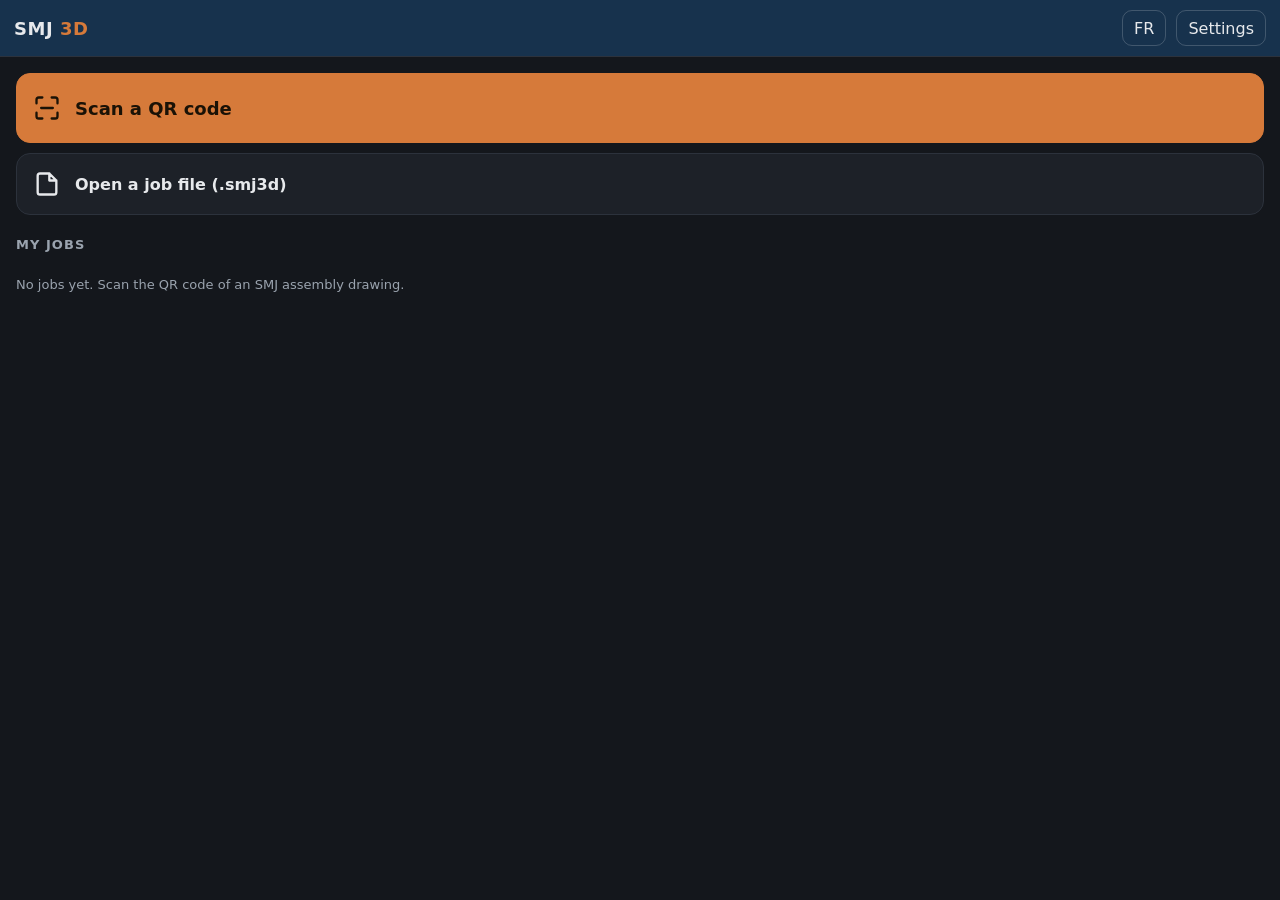
<file: index.html>
<!doctype html>
<html lang="fr">
<head>
<meta charset="utf-8">
<meta name="viewport" content="width=device-width,initial-scale=1,viewport-fit=cover">
<meta name="theme-color" content="#17324d">
<title>SMJ 3D</title>
<link rel="manifest" href="manifest.webmanifest">
<link rel="icon" href="icones/icone-192.png">
<link rel="apple-touch-icon" href="icones/icone-192.png">
<link rel="stylesheet" href="style.css">
</head>
<body>
<div class="app">

  <!-- ÉCRAN 1 : MES JOBS -->
  <section id="ecranJobs" class="ecran">
    <header>
      <div class="logo">SMJ <b>3D</b></div>
      <div class="flex"></div>
      <button id="bLangue" type="button" class="petit">EN</button>
      <button id="bReglages" type="button" class="petit" data-t="reglages">Réglages</button>
    </header>
    <main class="defile">
      <div class="actions">
        <button id="bScanner" type="button" class="gros principal">
          <svg viewBox="0 0 24 24" aria-hidden="true"><path d="M3 8V5a2 2 0 0 1 2-2h3M16 3h3a2 2 0 0 1 2 2v3M21 16v3a2 2 0 0 1-2 2h-3M8 21H5a2 2 0 0 1-2-2v-3M7 12h10"/></svg>
          <span data-t="scanner">Scanner un code QR</span>
        </button>
        <label class="gros" id="lFichier">
          <svg viewBox="0 0 24 24" aria-hidden="true"><path d="M14 3H6a2 2 0 0 0-2 2v14a2 2 0 0 0 2 2h12a2 2 0 0 0 2-2V9zM14 3v6h6"/></svg>
          <span data-t="ouvrirFichier">Ouvrir un fichier de job (.smj3d)</span>
          <input id="fJob" type="file">
        </label>
      </div>
      <h2 data-t="mesJobs">Mes jobs</h2>
      <div id="listeJobs" class="liste"></div>
      <p id="vide" class="note" data-t="vide" hidden>Aucune job pour l'instant. Scannez le code QR d'un plan d'assemblage SMJ.</p>
      <h2 id="hTerminees" data-t="terminees" hidden>Terminées</h2>
      <div id="listeTerminees" class="liste"></div>
    </main>
  </section>

  <!-- ÉCRAN 2 : SCANNER -->
  <section id="ecranScan" class="ecran" hidden>
    <video id="video" playsinline muted></video>
    <div class="viseur"><div></div></div>
    <div class="scanBas">
      <p id="scanMsg" data-t="viser">Visez le code QR du plan</p>
      <div class="rang">
        <label class="bouton" id="lPhoto"><span data-t="photo">Prendre une photo</span><input id="fPhoto" type="file" accept="image/*" capture="environment"></label>
        <button id="bFinScan" type="button" data-t="annuler">Annuler</button>
      </div>
    </div>
  </section>

  <!-- ÉCRAN 3 : VISIONNEUSE 3D -->
  <section id="ecranVue" class="ecran" hidden>
    <header>
      <button id="bRetour" type="button" class="petit" aria-label="Retour">‹</button>
      <div class="job" id="titreVue"></div>
    </header>
    <div class="scene">
      <canvas id="c"></canvas>
      <svg id="svgMes" class="calque"></svg>
      <div id="etiquettes" class="calque"></div>
      <div class="info" id="info"></div>
      <div class="mini" id="mini" hidden><span><span data-t="dansLaJob">Dans la job</span> : <b id="miniNom"></b></span><button type="button" class="fermer" id="miniFermer" aria-label="Fermer">×</button></div>
      <div class="aide" id="aide"></div>
    </div>
    <div class="barre">
      <select id="sel" aria-label="Assemblage"></select>
      <button id="bCtx" type="button" data-t="dansLaJob">Dans la job</button>
      <button id="bNum" type="button" class="on" data-t="numeros">Numéros</button>
      <button id="bMes" type="button" data-t="mesurer">Mesurer</button>
      <button id="bAng" type="button" data-t="angle">Angle</button>
      <button id="bFit" type="button" data-t="recentrer">Recentrer</button>
    </div>
  </section>

  <!-- RÉGLAGES -->
  <section id="ecranReglages" class="ecran" hidden>
    <header>
      <button id="bRetourR" type="button" class="petit" aria-label="Retour">‹</button>
      <div class="job"><strong data-t="reglages">Réglages</strong></div>
    </header>
    <main class="defile">
      <label class="champ"><span data-t="autoSuppr">Supprimer du téléphone les jobs pas ouvertes depuis</span>
        <select id="sAuto">
          <option value="0" data-t="jamais">Jamais</option>
          <option value="30">30</option><option value="60">60</option><option value="90">90</option><option value="180">180</option>
        </select>
      </label>
      <label class="champ"><span data-t="unites">Mesures</span>
        <select id="sUnites"><option value="mm">mm</option><option value="imp" data-t="imperial">mm + pieds-pouces</option></select>
      </label>
      <p class="note" data-t="noteTerminees">Une job marquée « Terminée » est supprimée du téléphone 7 jours plus tard.</p>
      <p class="note" data-t="notePrive">SMJ 3D ne demande aucun compte et n'envoie rien sur Internet : les jobs restent sur ce téléphone.</p>
      <p class="note petitTexte" id="version"></p>
    </main>
  </section>

  <div id="toast" class="toast" hidden></div>
</div>
<script src="app.js"></script>
</body>
</html>
</file>
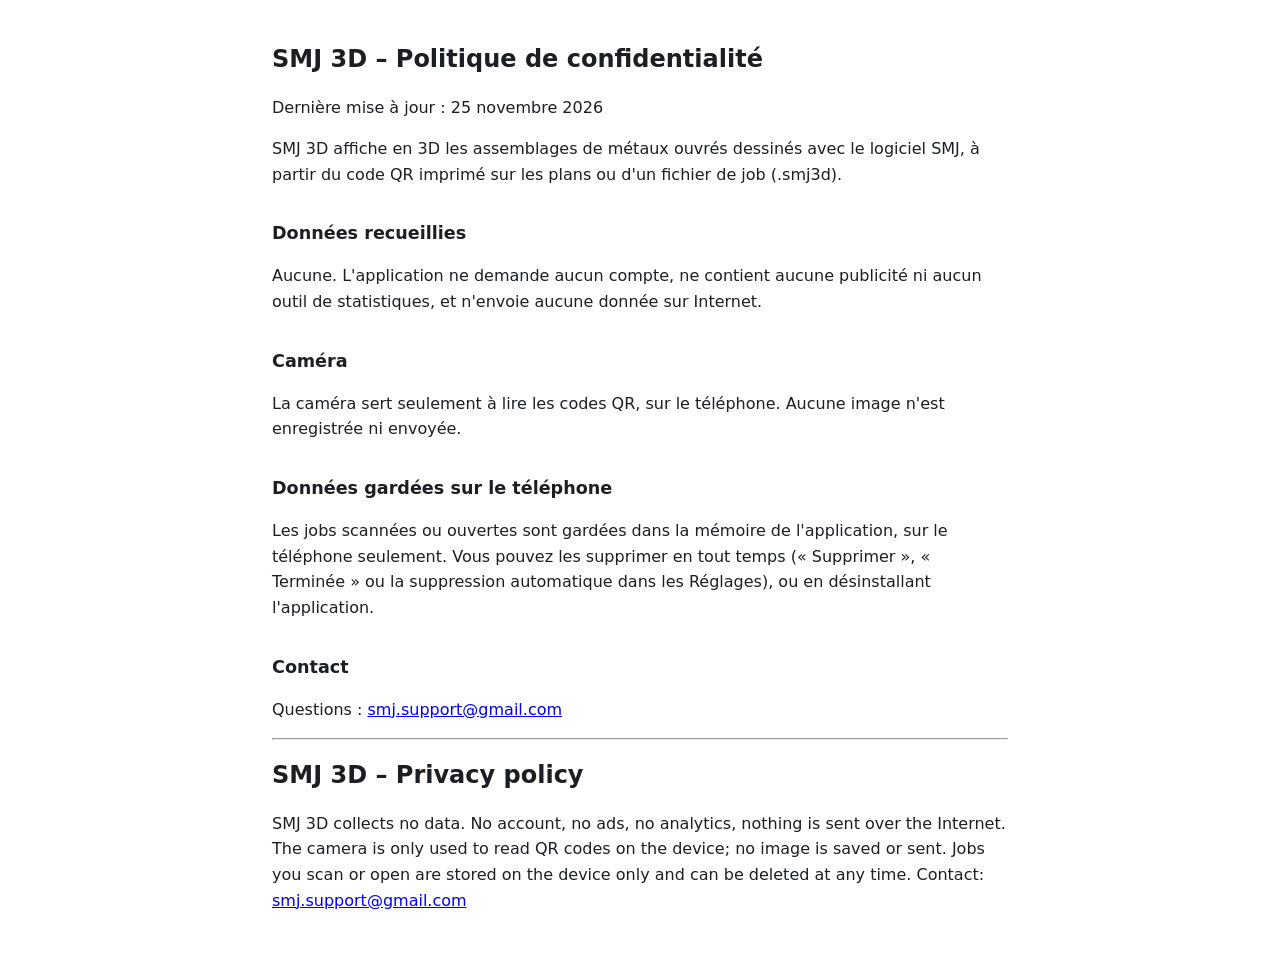
<file: confidentialite.html>
<!doctype html>
<html lang="fr"><head><meta charset="utf-8"><meta name="viewport" content="width=device-width,initial-scale=1">
<title>SMJ 3D – Politique de confidentialité</title>
<style>body{font:16px/1.6 system-ui,sans-serif;max-width:46rem;margin:0 auto;padding:24px 16px;background:#fff;color:#1b1f24}h1{font-size:1.5rem}h2{font-size:1.1rem;margin-top:2rem}</style>
</head><body>
<h1>SMJ 3D – Politique de confidentialité</h1>
<p>Dernière mise à jour : 25 novembre 2026</p>
<p>SMJ 3D affiche en 3D les assemblages de métaux ouvrés dessinés avec le logiciel SMJ, à partir du code QR imprimé sur les plans ou d'un fichier de job (.smj3d).</p>
<h2>Données recueillies</h2>
<p>Aucune. L'application ne demande aucun compte, ne contient aucune publicité ni aucun outil de statistiques, et n'envoie aucune donnée sur Internet.</p>
<h2>Caméra</h2>
<p>La caméra sert seulement à lire les codes QR, sur le téléphone. Aucune image n'est enregistrée ni envoyée.</p>
<h2>Données gardées sur le téléphone</h2>
<p>Les jobs scannées ou ouvertes sont gardées dans la mémoire de l'application, sur le téléphone seulement. Vous pouvez les supprimer en tout temps (« Supprimer », « Terminée » ou la suppression automatique dans les Réglages), ou en désinstallant l'application.</p>
<h2>Contact</h2>
<p>Questions : <a href="mailto:smj.support@gmail.com">smj.support@gmail.com</a></p>
<hr>
<h1>SMJ 3D – Privacy policy</h1>
<p>SMJ 3D collects no data. No account, no ads, no analytics, nothing is sent over the Internet. The camera is only used to read QR codes on the device; no image is saved or sent. Jobs you scan or open are stored on the device only and can be deleted at any time. Contact: <a href="mailto:smj.support@gmail.com">smj.support@gmail.com</a></p>
</body></html>
</file>
<file: style.css>
:root{
  --bg:#14171c; --panel:#1d2128; --line:#2c323c; --fg:#e7e9ec; --muted:#9aa3ae;
  --accent:#d67a3a; --accent-ink:#1a1206; --hi:#4fb3ff; --navy:#17324d;
  color-scheme:dark;
}
*{box-sizing:border-box}
html,body{height:100%;margin:0}
body{background:var(--bg);color:var(--fg);font-family:system-ui,-apple-system,"Segoe UI",Roboto,sans-serif;overflow:hidden;-webkit-tap-highlight-color:transparent;overscroll-behavior:none}
[hidden]{display:none !important}
.app{height:100%}
.ecran{position:absolute;inset:0;display:flex;flex-direction:column}
header{display:flex;align-items:center;gap:10px;padding-top:calc(10px + env(safe-area-inset-top,0px));padding-bottom:10px;padding-left:max(14px,env(safe-area-inset-left,0px));padding-right:max(14px,env(safe-area-inset-right,0px));border-bottom:1px solid var(--line);background:var(--navy)}
.logo{font-weight:800;letter-spacing:.03em;font-size:18px}
.logo b{color:var(--accent)}
.flex{flex:1}
.job{min-width:0;flex:1;font-size:13px;color:#c9d3df;white-space:nowrap;overflow:hidden;text-overflow:ellipsis}
.job strong{color:var(--fg);font-weight:650}
button,.bouton{font:inherit;color:var(--fg);background:transparent;border:1px solid var(--line);border-radius:10px;padding:9px 13px;cursor:pointer;min-height:42px}
button.petit{padding:6px 11px;min-height:36px;border-color:rgba(255,255,255,.18)}
#bRetour,#bRetourR{font-size:24px;line-height:1;padding:2px 12px 6px}
button:focus-visible,.bouton:focus-within,.gros:focus-within{outline:2px solid var(--hi);outline-offset:2px}
button.on{background:var(--accent);color:var(--accent-ink);border-color:var(--accent);font-weight:650}
.defile{flex:1;overflow:auto;padding:16px max(16px,env(safe-area-inset-right,0px)) calc(24px + env(safe-area-inset-bottom,0px)) max(16px,env(safe-area-inset-left,0px))}
.actions{display:grid;gap:10px;margin-bottom:8px}
.gros{display:flex;align-items:center;gap:14px;width:100%;padding:16px;border-radius:14px;border:1px solid var(--line);background:var(--panel);font-size:16px;font-weight:600;cursor:pointer;position:relative}
.gros svg{width:28px;height:28px;flex:none;fill:none;stroke:currentColor;stroke-width:2;stroke-linecap:round;stroke-linejoin:round}
.gros.principal{background:var(--accent);color:var(--accent-ink);border-color:var(--accent);font-size:18px;padding:20px 16px}
.gros input,.bouton input{position:absolute;width:1px;height:1px;opacity:0;pointer-events:none}
h2{font-size:13px;letter-spacing:.08em;text-transform:uppercase;color:var(--muted);margin:22px 0 10px;font-weight:650}
.liste{display:grid;gap:10px}
.carteJob{background:var(--panel);border:1px solid var(--line);border-radius:14px;overflow:hidden}
.carteJob.finie{opacity:.6}
.carteJob .haut{display:flex;align-items:flex-start;gap:10px;padding:12px 12px 8px 14px;cursor:pointer}
.carteJob .t{font-weight:650;font-size:15px;line-height:1.3;flex:1;min-width:0;overflow-wrap:anywhere}
.carteJob .s{font-size:12px;color:var(--muted);margin-top:3px}
.carteJob .asms{display:flex;flex-wrap:wrap;gap:6px;padding:0 12px 10px 14px}
.puce{font:600 13px/1 ui-monospace,"SF Mono",Menlo,monospace;padding:8px 10px;border-radius:8px;border:1px solid var(--line);background:var(--bg);min-height:36px}
.puce.job{border-color:var(--accent);color:var(--accent)}
.carteJob .bas{display:flex;gap:6px;border-top:1px solid var(--line);padding:8px 10px}
.carteJob .bas button{flex:1;font-size:13px;padding:7px 8px;min-height:38px}
.note{color:var(--muted);font-size:13px;line-height:1.5;max-width:60ch}
.petitTexte{font-size:11px}
.champ{display:grid;gap:6px;margin-bottom:18px;font-size:14px}
select{font:inherit;color:var(--fg);background:var(--panel);border:1px solid var(--line);border-radius:10px;padding:9px 10px;min-height:42px}
/* scanner */
#ecranScan{background:#000}
#video{position:absolute;inset:0;width:100%;height:100%;object-fit:cover}
.viseur{position:absolute;inset:0;display:grid;place-items:center;pointer-events:none}
.viseur div{width:min(72vw,72vh,340px);aspect-ratio:1;border:3px solid var(--accent);border-radius:18px;box-shadow:0 0 0 100vmax rgba(0,0,0,.45)}
.scanBas{position:absolute;left:0;right:0;bottom:0;padding:16px max(16px,env(safe-area-inset-left,0px)) calc(18px + env(safe-area-inset-bottom,0px));text-align:center;background:linear-gradient(transparent,rgba(0,0,0,.75) 40%)}
.scanBas p{margin:0 0 12px;font-size:15px}
.rang{display:flex;gap:10px;justify-content:center;flex-wrap:wrap}
.rang .bouton,.rang button{background:rgba(29,33,40,.9);position:relative;display:inline-flex;align-items:center}
/* visionneuse */
.scene{position:relative;flex:1;min-height:0;overflow:hidden}
#c{position:absolute;inset:0;width:100%;height:100%;display:block;touch-action:none}
.calque{position:absolute;inset:0;width:100%;height:100%;pointer-events:none;overflow:visible}
.etq{position:absolute;left:0;top:0;transform:translate(-50%,-50%);font:600 12px/1 ui-monospace,"SF Mono",Menlo,monospace;color:#e7e9ec;background:rgba(20,23,28,.86);border:1.5px solid var(--hi);border-radius:7px;padding:3px 6px;white-space:nowrap;will-change:transform}
.etq.asm{border-color:var(--accent)}
.etq.mes{border-color:var(--accent);color:#fff;font-size:13px}
.info{position:absolute;left:max(10px,env(safe-area-inset-left,0px));top:10px;right:calc(min(40%,230px) + 20px);display:flex;flex-direction:column;gap:6px;pointer-events:none}
.card{pointer-events:auto;align-self:flex-start;max-width:100%;background:rgba(29,33,40,.95);border:1px solid var(--line);border-radius:10px;padding:9px 11px;font-size:13px;line-height:1.45}
.card .mk{font:650 19px/1.2 ui-monospace,"SF Mono",Menlo,monospace;color:var(--accent)}
.card .num{font-family:ui-monospace,"SF Mono",Menlo,monospace;font-variant-numeric:tabular-nums}
.card .lab{color:var(--muted);font-size:11px;letter-spacing:.05em;text-transform:uppercase}
.mini{position:absolute;right:max(10px,env(safe-area-inset-right,0px));top:10px;width:min(40%,230px);aspect-ratio:4/3;border:1px solid var(--line);border-radius:10px;pointer-events:auto;cursor:zoom-in;touch-action:none;z-index:3}
.mini.grand{left:max(10px,env(safe-area-inset-left,0px));width:auto;bottom:10px;aspect-ratio:auto;border-color:var(--accent);cursor:grab;background:transparent}
.mini .fermer{display:none;position:absolute;right:6px;top:6px;width:38px;height:38px;border-radius:10px;border:1px solid var(--line);background:rgba(20,23,28,.9);color:var(--fg);font-size:20px;line-height:1;pointer-events:auto}
.mini.grand .fermer{display:block}
.mini>span{position:absolute;left:7px;right:7px;bottom:5px;white-space:nowrap;overflow:hidden;text-overflow:ellipsis;font-size:10px;letter-spacing:.05em;text-transform:uppercase;color:var(--muted)}
.mini b{color:#ff4d4d}
.aide{position:absolute;left:50%;transform:translateX(-50%);bottom:10px;font-size:12px;color:var(--muted);background:rgba(20,23,28,.85);padding:6px 11px;border-radius:999px;white-space:nowrap;pointer-events:none}
.barre{display:flex;gap:7px;align-items:center;overflow-x:auto;padding-top:9px;padding-bottom:calc(9px + env(safe-area-inset-bottom,0px));padding-left:max(10px,env(safe-area-inset-left,0px));padding-right:max(10px,env(safe-area-inset-right,0px));border-top:1px solid var(--line);background:var(--panel)}
.barre button{flex:none;padding:7px 9px;font-size:14px}
@media (max-width:380px){.barre{gap:5px}.barre button{padding:7px 7px;font-size:13px}.barre select{min-width:96px;font-size:13px}}
.barre select{flex:1 1 120px;min-width:110px;max-width:240px}
.toast{position:absolute;left:50%;transform:translateX(-50%);bottom:calc(80px + env(safe-area-inset-bottom,0px));background:#2a3038;border:1px solid var(--line);border-radius:12px;padding:10px 14px;font-size:14px;max-width:min(90vw,420px);text-align:center;z-index:9}
.scene:has(.mini.grand) .aide,.scene:has(.mini.grand) .info{display:none}
.card .mk .lab{font:600 11px/1 system-ui,sans-serif;letter-spacing:.05em;text-transform:uppercase;color:var(--muted)}
.card .mk .asmk{color:#ffd426}
.rangCarte{display:flex;flex-wrap:wrap;gap:6px;margin-top:8px}
.rangCarte button{min-height:34px;padding:5px 9px;font-size:12.5px}
</file>
